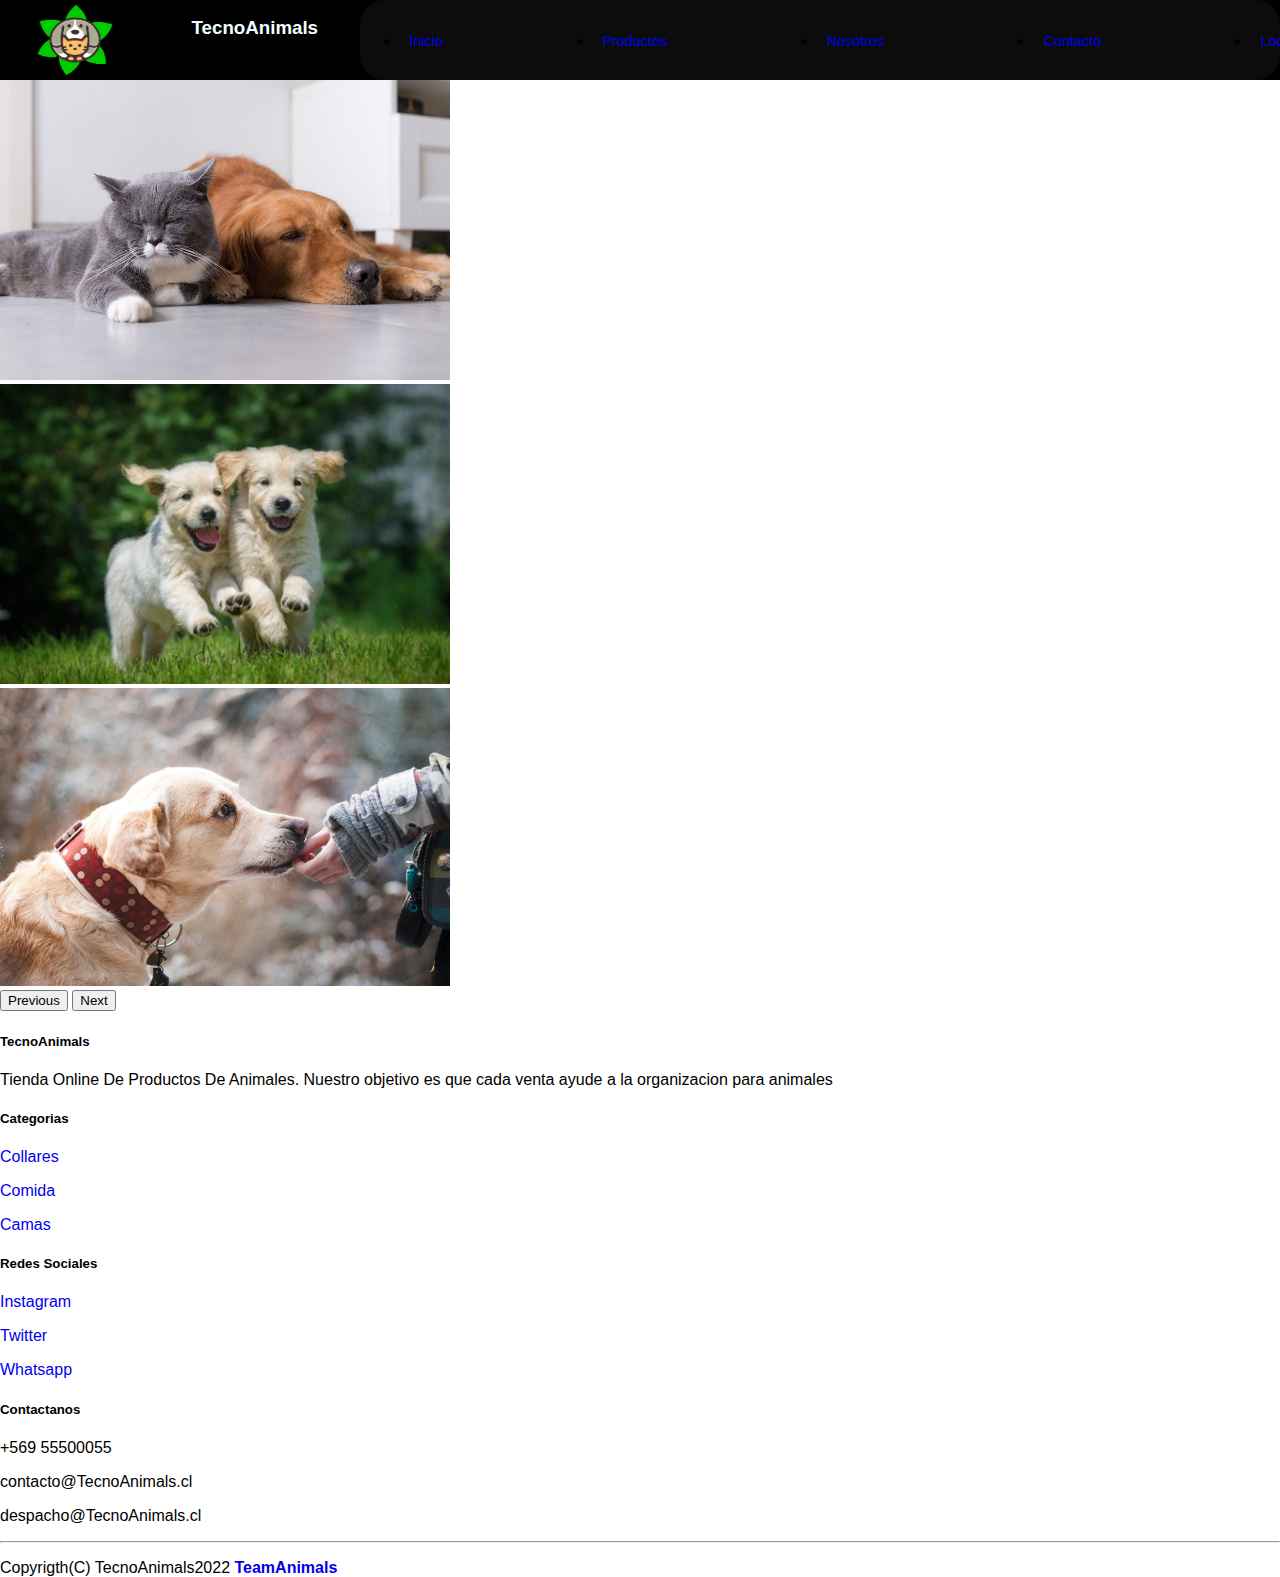
<file: TecnoAnimals/HTML/Index.html>
<!DOCTYPE html>
<html lang="en">
  <head>
    <meta charset="UTF-8" />
    <meta http-equiv="X-UA-Compatible" content="IE=edge" />
    <meta name="viewport" content="width=device-width, initial-scale=1.0" />
    <link
      href="https://cdn.jsdelivr.net/npm/bootstrap@5.1.3/dist/css/bootstrap.min.css"
      rel="stylesheet"
      integrity="sha384-1BmE4kWBq78iYhFldvKuhfTAU6auU8tT94WrHftjDbrCEXSU1oBoqyl2QvZ6jIW3"
      crossorigin="anonymous"
    />
    <link rel="stylesheet" href="../Estilos/Index.css" />
    <link rel="icon" href="../Recursos/logo.png">
    

    <title>Inicio</title>
  </head>
  <body>
    <link
    rel="stylesheet"
    href="https://pro.fontawesome.com/releases/v5.10.0/css/all.css"
    integrity="sha384-AYmEC3Yw5cVb3ZcuHtOA93w35dYTsvhLPVnYs9eStHfGJvOvKxVfELGroGkvsg+p"
    crossorigin="anonymous"
  />
<header class="header">
    <img class="logo" src="../Recursos/logo.png" alt="">
    <h3 class="h3">TecnoAnimals</h3>
    <span class="btn_nabvar" id="btn_nabvar">
        <i class="fas fa-bars" id="icon"></i>
    </span>
    <nav class="nabvar" id="nabvar">
      <ul class="list_nabvar  ">
        <li class="item_nabvar text-light ">
          <a class="link_nabvar text-light" href="Index.html"><i class="fas fa-home"></i> Inicio</a> 
        </li>
        <li class="item_nabvar text-light ">
          <a class="link_nabvar text-light" href="Productos.html"><i class="fas fa-cart-arrow-down"></i> Productos</a>
        </li>
        <li class="item_nabvar text-light ">
          <a class="link_nabvar text-light" href="Nosotros.html"><i class="fas fa-images"></i> Nosotros</a>
        </li>
        <li class="item_nabvar text-light">
          <a class="link_nabvar text-light " href="Contacto.html"><i class="fas fa-address-card"></i>Contacto</a>
        </li>
        <li class="item_nabvar text-light">
          <a class="link_nabvar text-light" href="Login.html"><i class="fas fa-id-card-alt"></i> Login</a>
        </li>
        
      </ul>
    </nav>
</header>
    <section class="carrusel">
      <div id="carouselExampleFade" class="carousel slide carousel-fade" data-bs-ride="carousel">
        <div class="carousel-inner">
          <div class="carousel-item active">
            <img id="imgCarrusel" src="../Recursos/Mascota1.jpg" class="data-bs-slide w-100" alt="..." width="450"
    >
          </div>
          <div class="carousel-item">
            <img id="imgCarrusel" src="../Recursos/Mascota2.jpg" class="d-block w-100" alt="..." width="450"
              >
          </div>
          <div class="carousel-item">
            <img id="imgCarrusel" src="../Recursos/Mascota3.jpeg" class="d-block w-100" alt="..." width="450"
              >
          </div>
        </div>
        <button class="carousel-control-prev" type="button" data-bs-target="#carouselExampleFade" data-bs-slide="prev">
          <span class="carousel-control-prev-icon" aria-hidden="true"></span>
          <span class="visually-hidden">Previous</span>
        </button>
        <button class="carousel-control-next" type="button" data-bs-target="#carouselExampleFade" data-bs-slide="next">
          <span class="carousel-control-next-icon" aria-hidden="true"></span>
          <span class="visually-hidden">Next</span>
        </button>
      </div>
    </section>
<!-- Pie de Pagina -->
    <footer class="bg-dark text-white pt-5 pb-4">
      <div class="container text-center text-md-left">
        <div class="row text-center text-md-left">
          <div class="col-md-3 col-lg-3 col-xl-3 mx-auto mt-3">
            <h5 class="text-uppercase mb-4 font-weigth-bold text-warning">
              TecnoAnimals
            </h5>
            <p>
              Tienda Online De Productos De Animales. Nuestro objetivo es que
              cada venta ayude a la organizacion para animales
            </p>
          </div>
          <div class="col-md-2 col-lg-2 col-xl-2 mx-auto mt-3">
            <h5 class="text-uppercase mb-4 font-weigth-bold text-warning">
              Categorias
            </h5>
            <p>
              <a href="#" class="text-white" style="text-decoration: none"
                >Collares</a
              >
            </p>
            <p>
              <a href="#" class="text-white" style="text-decoration: none"
                >Comida</a
              >
            </p>
            <p>
              <a href="#" class="text-white" style="text-decoration: none"
                >Camas</a
              >
            </p>
          </div>
          <div class="col-md-3 col-lg-2 col-xl-2 mx-auto mt-3">
            <h5 class="text-uppercase mb-4 font-wigth-bold text-warning">
              Redes Sociales
            </h5>
            <p>
              <a href="#" class="text-white" style="text-decoration: none"
                >Instagram</a
              >
            </p>
            <p>
              <a href="#" class="text-white" style="text-decoration: none"
                >Twitter</a
              >
            </p>
            <p>
              <a href="#" class="text-white" style="text-decoration: none"
                >Whatsapp</a
              >
            </p>
          </div>
          <div class="col-md-4 col-lg-3 col-xl-3 mx-auto mt-3">
            <h5 class="text-uppercase mb-4 font-weigth-bold text-warning">
              Contactanos
            </h5>
            <p><i class="fas fa-home mr-3"></i>+569 55500055</p>
            <p><i class="bi bi-envelope"></i>contacto@TecnoAnimals.cl</p>
            <p><i class="fas fa-home mr-3"></i>despacho@TecnoAnimals.cl</p>
          </div>
        </div>
        <hr class="mb-4" />
        <div class="row align-item-center">
          <div class="col-md-7 col-lg-8">
            <p>
              Copyrigth(C) TecnoAnimals2022
              <a href="#" class="text-white" style="text-decoration: none">
                <strong class="text-warning">TeamAnimals</strong>
              </a>
            </p>
          </div>
        </div>
      </div>
    </footer>
    <script
      src="https://cdn.jsdelivr.net/npm/bootstrap@5.1.3/dist/js/bootstrap.bundle.min.js"
      integrity="sha384-ka7Sk0Gln4gmtz2MlQnikT1wXgYsOg+OMhuP+IlRH9sENBO0LRn5q+8nbTov4+1p"
      crossorigin="anonymous"
    ></script>
    <script src="https://code.jquery.com/jquery-3.3.1.min.js"></script>
    <script src="../Script/Script1.js"></script>
  </body>
</html>
</file>
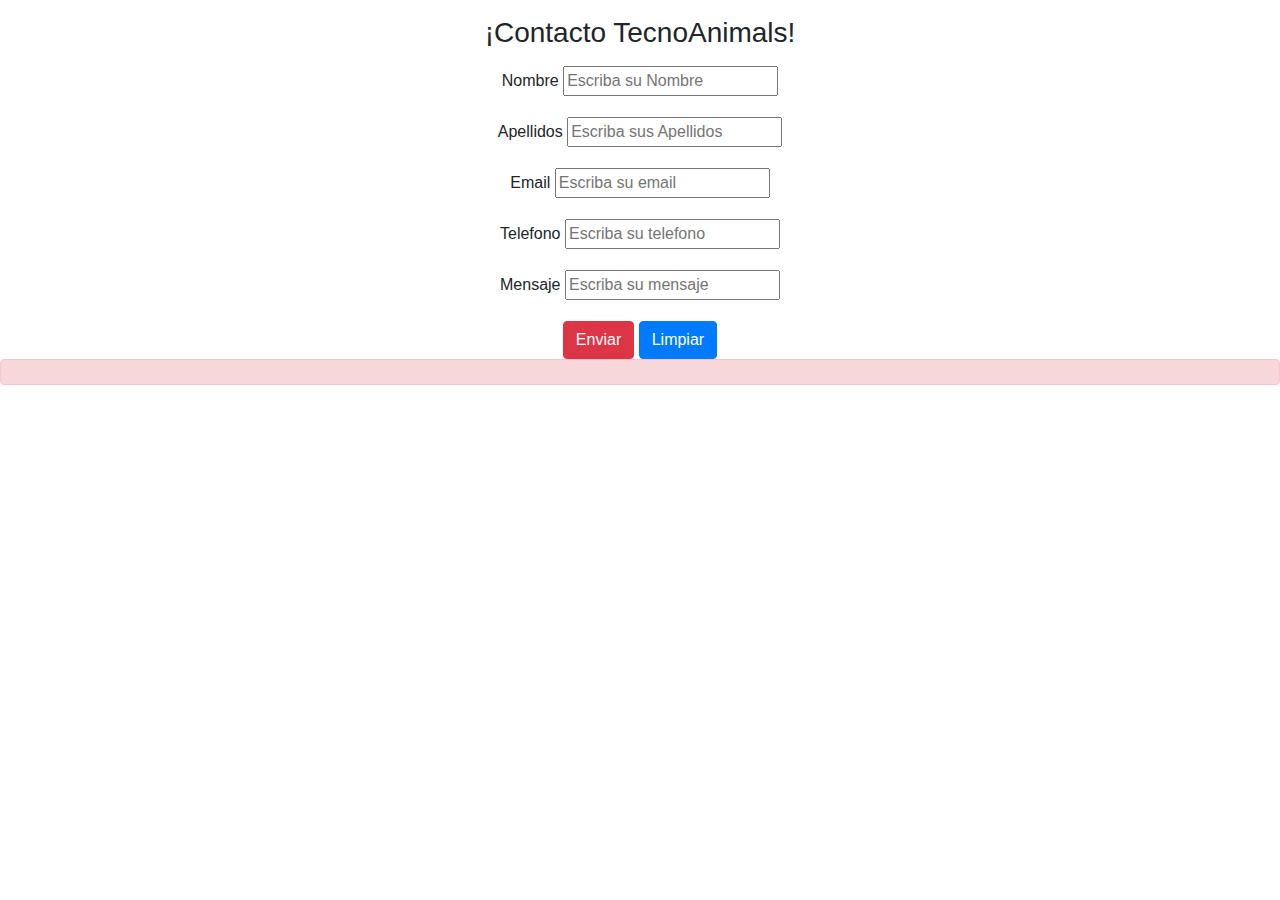
<file: TecnoAnimals/HTML/Contacto.html>
<!DOCTYPE html>
<html lang="en">
<head>
   <link rel="stylesheet" href="../Estilos/Contacto.css">
    <link rel="stylesheet" href="https://cdn.jsdelivr.net/npm/bootstrap@4.0.0/dist/css/bootstrap.min.css" integrity="sha384-Gn5384xqQ1aoWXA+058RXPxPg6fy4IWvTNh0E263XmFcJlSAwiGgFAW/dAiS6JXm" crossorigin="anonymous">
    <script src="https://code.jquery.com/jquery-3.2.1.slim.min.js" integrity="sha384-KJ3o2DKtIkvYIK3UENzmM7KCkRr/rE9/Qpg6aAZGJwFDMVNA/GpGFF93hXpG5KkN" crossorigin="anonymous"></script>
    <script src="https://cdn.jsdelivr.net/npm/popper.js@1.12.9/dist/umd/popper.min.js" integrity="sha384-ApNbgh9B+Y1QKtv3Rn7W3mgPxhU9K/ScQsAP7hUibX39j7fakFPskvXusvfa0b4Q" crossorigin="anonymous"></script>
    <script src="https://cdn.jsdelivr.net/npm/bootstrap@4.0.0/dist/js/bootstrap.min.js" integrity="sha384-JZR6Spejh4U02d8jOt6vLEHfe/JQGiRRSQQxSfFWpi1MquVdAyjUar5+76PVCmYl" crossorigin="anonymous"></script>
    <script type="text/javascript">
    

"3323"
    
        $(document).ready(function(){
            
            $("#error").hide();  
        
         $("#formulario").submit(function(){   
            var mensaje="";


             if($("#nombre").val().trim().length==0){
            mensaje="El nombre esta en blanco"
            }     

            if($("#apellidos").val().trim().length==0){
            mensaje="El apellido esta en blanco"
            }     

            if($("#email").val().trim().length==0){
            mensaje="El email esta vacio"
            }     

            if($("#telefono").val().trim().length==0){
            mensaje="El telefono esta vacio"
            }     

            if($("#mensaje").val().trim().length==0){
            mensaje="El mensaje esta vacio"
            }  
       
            if(mensaje !=""){
                $("#error").html(mensaje);
                $("#error").show(); 
                event.preventDefault();

            }     
});
});
    </script>
    
    <head>
        <body>
            
        <!-- INICIO FORMULARIO HTML -->
         <p><center><h3>¡Contacto TecnoAnimals!</h3></center></p>
            <div class="container">

            </div>
            <div class="row"></div>
        
            <center>
            <form m method="post" action="../HTML/Index.html" id="formulario">
                <div class="form-group">

                    <label for="num1">Nombre</label>
                    <input type="text" class="form control" id="nombre" name="nombre" placeholder="Escriba su Nombre">
                    
                </div>
                <div class="form-group">

                    <label for="num2">Apellidos</label>
                    <input type="text" class="form control" id="apellidos" name="apellidos" placeholder="Escriba sus Apellidos">
                </div>
                <div class="form-group">

                    <label for="num3">Email</label>
                    <input type="text" class="form control" id="email" name="email" placeholder="Escriba su email">
                </div>

                <div class="form-group">

                    <label for="num4">Telefono</label>
                    <input type="text" class="form control" id="telefono" name="telefono" placeholder="Escriba su telefono">
                </div>
                
                <div class="form-group">

                    <label for="num5">Mensaje</label>
                    <input type="text" class="form control" id="mensaje" name="mensaje" placeholder="Escriba su mensaje">
                </div>
                
                
                <input type="submit" class="btn btn-danger" id="Enviar" value="Enviar" >
                <input type="reset" class="btn btn-primary" id="Limpiar" value="Limpiar">
                
               
                <div id="error" class="alert alert-danger" role="alert">


                </div>
                
            </center>
            
            </form>
        </body>
    </head>
</head>
</html>
</file>
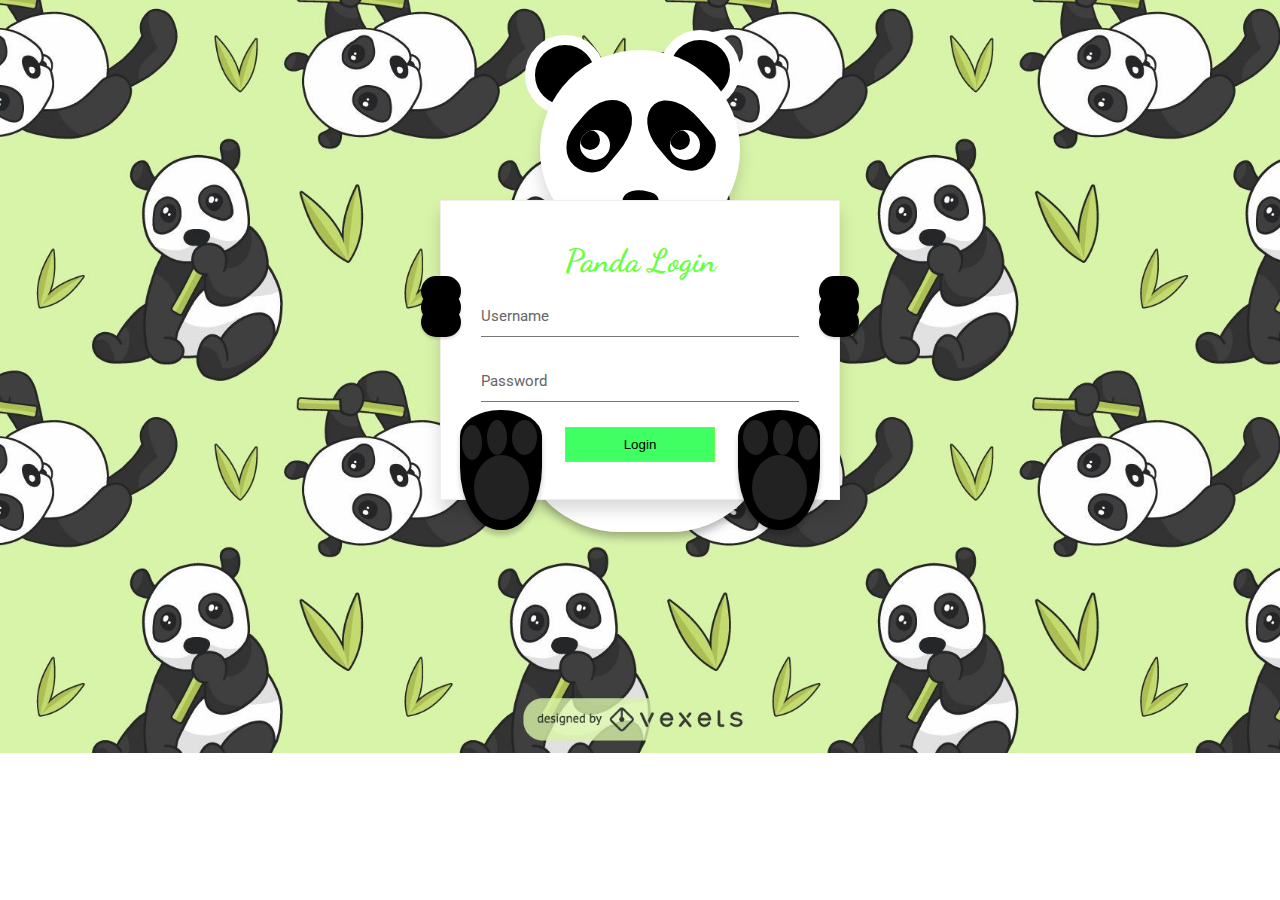
<file: TecnoAnimals/HTML/Login.html>
<!DOCTYPE html>
<html lang="en">
<head>
    <meta charset="UTF-8">
    <meta name="viewport" content="width=device-width, initial-scale=1.0">
    <link rel="stylesheet" type="text/css" href="../Estilos/Login.css">
    <script src="https://code.jquery.com/jquery-3.5.1.min.js"></script>
    <title>Login</title>
</head>
<body>
  <div class="panda">
    <div class="ear"></div>
    <div class="face">
      <div class="eye-shade"></div>
      <div class="eye-white">
        <div class="eye-ball"></div>
      </div>
      <div class="eye-shade rgt"></div>
      <div class="eye-white rgt">
        <div class="eye-ball"></div>
      </div>
      <div class="nose"></div>
      <div class="mouth"></div>
    </div>
    <div class="body"> </div>
    <div class="foot">
      <div class="finger"></div>
    </div>
    <div class="foot rgt">
      <div class="finger"></div>
    </div>
  </div>
  <form>
    <div class="hand"></div>
    <div class="hand rgt"></div>
    <h1>Panda Login</h1>
    <div class="form-group">
      <input required="required" class="form-control"/>
      <label class="form-label">Username    </label>
    </div>
    <div class="form-group">
      <input id="password" type="password" required="required" class="form-control"/>
      <label class="form-label">Password</label>
      <p class="alert">Invalid Credentials..!!</p>
      <button class="btn">Login </button>
    </div>
  </form>
  <script>
    (function() {
      $('#password').focusin(function(){
        $('form').addClass('up')
      });
      $('#password').focusout(function(){
        $('form').removeClass('up')
      });

      // validation


      $('.btn').click(function(){
        $('form').addClass('wrong-entry');
          setTimeout(function(){ 
            $('form').removeClass('wrong-entry');
          },3000 );
      });
    });
    // Panda Eye move
    $(document).on( "mousemove", function( event ) {
        var dw = $(document).width() / 15;
        var dh = $(document).height() / 15;
        var x = event.pageX/ dw;
        var y = event.pageY/ dh;
        $('.eye-ball').css({
          width : x,
          height : y
        });
      });
  </script>
      <script src="https://code.jquery.com/jquery-3.3.1.min.js"></script>
      <script src="../Script/Script1.js"></script>
</body>
</html>
</file>
<file: TecnoAnimals/Estilos/Index.css>
* {
    font-family: sans-serif;
}

html,
body {
    height: 100%;
    margin: 0;

}

a {
    text-decoration: none;
}
.h3 {
    background-color: rgb(0, 0, 0);
    text-decoration-color: azure;
    text-align: center;
    color: azure;
    margin: 17px;

}

.cabeza {
    background-color: aliceblue;
    display: flex;
    justify-content: center;
    align-items: center;
    height: 10%;
    background-color: black;

}


.cuerpo {
    height: 100%;
    background-image: url(../Recursos/FondoPagina.jpg);
    background-size: 100% 100%;
    background-repeat: no-repeat;
    background-size: cover;
}

.enlace {
    color: black
}

.enlace:hover {
    color: rgba(17, 0, 255, 0.897);
}

.boton {
    background-color: aliceblue;
    transition: .3s;
}

.boton:hover {
    background-color: chartreuse;
}

.login {
    background-color: aqua;
}

.login:hover {
    background-color: rgb(234, 255, 0);
}

.pie {

    height: 10%;
    background-color: black;
}
.carrusel {
    background-size: 100% 100%;
    background-repeat: no-repeat;
    background-size: cover

}

@import url("https://fonts.googleapis.com/css2?family=Nunito:wght@200;700&family=Poppins:wght@600&family=Roboto:wght@400;500&family=Yanone+Kaffeesatz:wght@200;300;400&display=swap");


:root {
    --color-fondo: rgba(14, 219, 202, 0.825);
}


.header {
    width: 100%;
    display: flex;
    justify-content: space-between;
    flex-wrap: wrap;
    background-color: rgb(0, 0, 0);
    border: none;
    cursor: pointer;
}

.logo {
    height: 70px;
    width: 140px;
    padding: .3em;
}

.btn_nabvar {
    display: none;
    font-size: 1.3em;
    padding-right: 2em;
    cursor: pointer;
}

.btn_nabvar .fas {
    height: 100%;
    width: 100%;
    display: grid;
    place-items: center;
}

.nabvar {
    width: 70%;
    background-color: rgba(14, 14, 14, 0.878);
    border-radius: 1.5em;
    padding-right: 1.5em;
}

.nabvar .list_nabvar {
    display: flex;
    justify-content: space-between;
    align-items: center;
    width: 100%;
    height: 100%;
    margin: 0;
}

.list_nabvar .link_nabvar {
    font-size: 0.9em;
}

.list_nabvar .fas {
    margin-right: 0.5em;
    font-size: 1.3em;
}

@media (max-width: 810px) {
    .btn_nabvar {
        display: block;
    }

    .nabvar {
        width: 100%;
        height: 0;
        overflow: hidden;
        transition: 0.5s;
        padding: 0;
    }

    .nabvar .list_nabvar {
        flex-direction: column;
        height: 450px;
        padding: 1em 0 1em;
        cursor: pointer;
    }

    .nabvar .item_nabvar {
        width: 150px;
        transition: 0.5s;
        text-align: start;
    }
}

.change_height {
    height: 450px;
}
</file>
<file: TecnoAnimals/Estilos/Contacto.css>
body{
    background-image: url(https://www.onlygfx.com/wp-content/uploads/2018/03/orange-polygonal-background-fade-3.png);
}
</file>
<file: TecnoAnimals/Estilos/Login.css>
@import url(https://fonts.googleapis.com/css?family=Dancing+Script|Roboto);
*, *:after, *:before {
  box-sizing: border-box;
}

body {
  background-image: url(../Recursos/FondoLogin.jpg);
  background-size: 100% 100%;
  background-repeat: no-repeat;
  background-size: cover;
  text-align: center;
  font-family: 'Roboto', sans-serif;
}

.panda {
  position: relative;
  width: 200px;
  margin: 50px auto;
}

.face {
  width: 200px;
  height: 200px;
  background: #fff;
  border-radius: 100%;
  margin: 50px auto;
  box-shadow: 0 10px 15px rgba(0, 0, 0, 0.15);
  z-index: 50;
  position: relative;
}

.ear, .ear:after {
  position: absolute;
  width: 80px;
  height: 80px;
  background: #000;
  z-index: 5;
  border: 10px solid #fff;
  left: -15px;
  top: -15px;
  border-radius: 100%;
}
.ear:after {
  content: '';
  left: 125px;
}

.eye-shade {
  background: #000;
  width: 50px;
  height: 80px;
  margin: 10px;
  position: absolute;
  top: 35px;
  left: 25px;
  -webkit-transform: rotate(220deg);
  transform: rotate(220deg);
  border-radius: 25px/20px 30px 35px 40px;
}
.eye-shade.rgt {
  -webkit-transform: rotate(140deg);
  transform: rotate(140deg);
  left: 105px;
}

.eye-white {
  position: absolute;
  width: 30px;
  height: 30px;
  border-radius: 100%;
  background: #fff;
  z-index: 500;
  left: 40px;
  top: 80px;
  overflow: hidden;
}
.eye-white.rgt {
  right: 40px;
  left: auto;
}

.eye-ball {
  position: absolute;
  width: 0px;
  height: 0px;
  left: 20px;
  top: 20px;
  max-width: 10px;
  max-height: 10px;
  -webkit-transition: 0.1s;
  transition: 0.1s;
}
.eye-ball:after {
  content: '';
  background: #000;
  position: absolute;
  border-radius: 100%;
  right: 0;
  bottom: 0px;
  width: 20px;
  height: 20px;
}

.nose {
  position: absolute;
  height: 20px;
  width: 35px;
  bottom: 40px;
  left: 0;
  right: 0;
  margin: auto;
  border-radius: 50px 20px/30px 15px;
  -webkit-transform: rotate(15deg);
  transform: rotate(15deg);
  background: #000;
}

.body {
  background: #fff;
  position: absolute;
  top: 200px;
  left: -20px;
  border-radius: 100px 100px 100px 100px/126px 126px 96px 96px;
  width: 250px;
  height: 282px;
  box-shadow: 0 5px 10px rgba(0, 0, 0, 0.3);
}

.hand, .hand:after, .hand:before {
  width: 40px;
  height: 30px;
  border-radius: 50px;
  box-shadow: 0 2px 3px rgba(0, 0, 0, 0.15);
  background: #000;
  margin: 5px;
  position: absolute;
  top: 70px;
  left: -25px;
}
.hand:after, .hand:before {
  content: '';
  left: -5px;
  top: 11px;
}
.hand:before {
  top: 26px;
}
.hand.rgt, .rgt.hand:after, .rgt.hand:before {
  left: auto;
  right: -25px;
}
.hand.rgt:after, .hand.rgt:before {
  left: auto;
  right: -5px;
}

.foot {
  top: 360px;
  left: -80px;
  position: absolute;
  background: #000;
  z-index: 1400;
  box-shadow: 0 5px 5px rgba(0, 0, 0, 0.2);
  border-radius: 40px 40px 39px 40px/26px 26px 63px 63px;
  width: 82px;
  height: 120px;
}
.foot:after {
  content: '';
  width: 55px;
  height: 65px;
  background: #222;
  border-radius: 100%;
  position: absolute;
  bottom: 10px;
  left: 0;
  right: 0;
  margin: auto;
}
.foot .finger, .foot .finger:after, .foot .finger:before {
  position: absolute;
  width: 25px;
  height: 35px;
  background: #222;
  border-radius: 100%;
  top: 10px;
  right: 5px;
}
.foot .finger:after, .foot .finger:before {
  content: '';
  right: 30px;
  width: 20px;
  top: 0;
}
.foot .finger:before {
  right: 55px;
  top: 5px;
}
.foot.rgt {
  left: auto;
  right: -80px;
}
.foot.rgt .finger, .foot.rgt .finger:after, .foot.rgt .finger:before {
  left: 5px;
  right: auto;
}
.foot.rgt .finger:after {
  left: 30px;
  right: auto;
}
.foot.rgt .finger:before {
  left: 55px;
  right: auto;
}

form {
  display: none;
  max-width: 400px;
  padding: 20px 40px;
  background: #fff;
  height: 300px;
  margin: auto;
  display: block;
  box-shadow: 0 10px 15px rgba(0, 0, 0, 0.15);
  -webkit-transition: 0.3s;
  transition: 0.3s;
  position: relative;
  -webkit-transform: translateY(-100px);
  transform: translateY(-100px);
  z-index: 500;
  border: 1px solid #eee;
}
form.up {
  -webkit-transform: translateY(-180px);
  transform: translateY(-180px);
}

h1 {
  color: #69ff40;
  font-family: 'Dancing Script', cursive;
}

.btn {
  background: #fff;
  padding: 5px;
  width: 150px;
  height: 35px;
  border: 1px solid #66ff40;
  margin-top: 25px;
  cursor: pointer;
  -webkit-transition: 0.3s;
  transition: 0.3s;
  box-shadow: 0 50px #40ff63 inset;
  color: rgb(0, 0, 0);
}
.btn:hover {
  box-shadow: 0 0 #0be370 inset;
  color: #0a0a0a;
}
.btn:focus {
  outline: none;
}

.form-group {
  position: relative;
  font-size: 15px;
  color: #666;
}
.form-group + .form-group {
  margin-top: 30px;
}
.form-group .form-label {
  position: absolute;
  z-index: 1;
  left: 0;
  top: 5px;
  -webkit-transition: 0.3s;
  transition: 0.3s;
}
.form-group .form-control {
  width: 100%;
  position: relative;
  z-index: 3;
  height: 35px;
  background: none;
  border: none;
  padding: 5px 0;
  -webkit-transition: 0.3s;
  transition: 0.3s;
  border-bottom: 1px solid #777;
  color: #555;
}
.form-group .form-control:invalid {
  outline: none;
}
.form-group .form-control:focus, .form-group .form-control:valid {
  outline: none;
  box-shadow: 0 1px #FF4081;
  border-color: #FF4081;
}
.form-group .form-control:focus + .form-label, .form-group .form-control:valid + .form-label {
  font-size: 12px;
  color: #FF4081;
  -webkit-transform: translateY(-15px);
  transform: translateY(-15px);
}

.alert {
  position: absolute;
  color: #f00;
  font-size: 16px;
  right: -180px;
  top: -300px;
  z-index: 200;
  padding: 30px 25px;
  background: #fff;
  box-shadow: 0 3px 5px rgba(0, 0, 0, 0.2);
  border-radius: 50%;
  opacity: 0;
  -webkit-transform: scale(0, 0);
  transform: scale(0, 0);
  -moz-transition: linear 0.4s 0.6s;
  -o-transition: linear 0.4s 0.6s;
  -webkit-transition: linear 0.4s;
  -webkit-transition-delay: 0.6s;
  -webkit-transition: linear 0.4s 0.6s;
  transition: linear 0.4s 0.6s;
}
.alert:after, .alert:before {
  content: '';
  position: absolute;
  width: 25px;
  height: 25px;
  background: #fff;
  left: -19px;
  bottom: -8px;
  box-shadow: 0 2px 5px rgba(0, 0, 0, 0.2);
  border-radius: 50%;
}
.alert:before {
  width: 15px;
  height: 15px;
  left: -35px;
  bottom: -25px;
}

.wrong-entry {
  -webkit-animation: wrong-log 0.3s;
  animation: wrong-log 0.3s;
}
.wrong-entry .alert {
  opacity: 1;
  -webkit-transform: scale(1, 1);
  transform: scale(1, 1);
}
@-webkit-keyframes eye-blink {
  to {
    height: 30px;
  }
}
@keyframes eye-blink {
  to {
    height: 30px;
  }
}
@-webkit-keyframes wrong-log {
  0%, 100% {
    left: 0px;
  }
  20% , 60% {
    left: 20px;
  }
  40% , 80% {
    left: -20px;
  }
}
@keyframes wrong-log {
  0%, 100% {
    left: 0px;
  }
  20% , 60% {
    left: 20px;
  }
  40% , 80% {
    left: -20px;
  }
}
</file>
